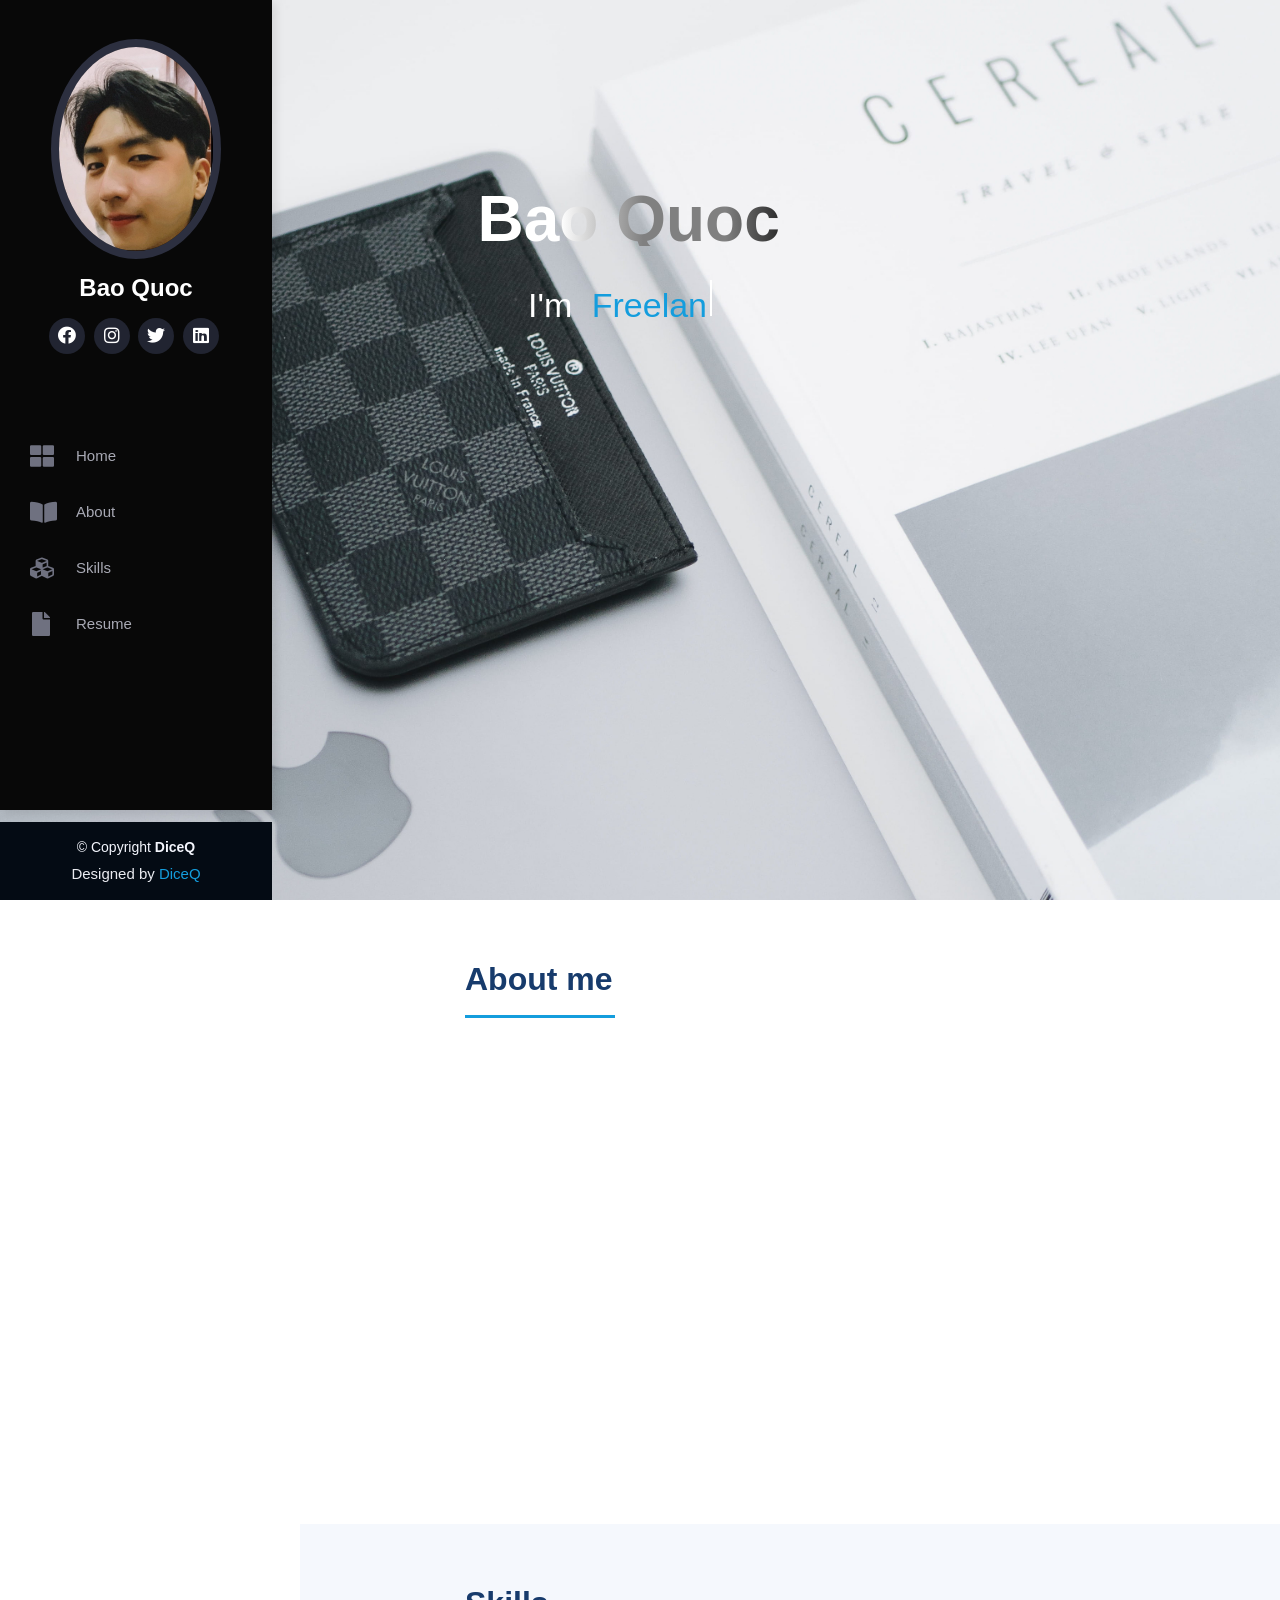
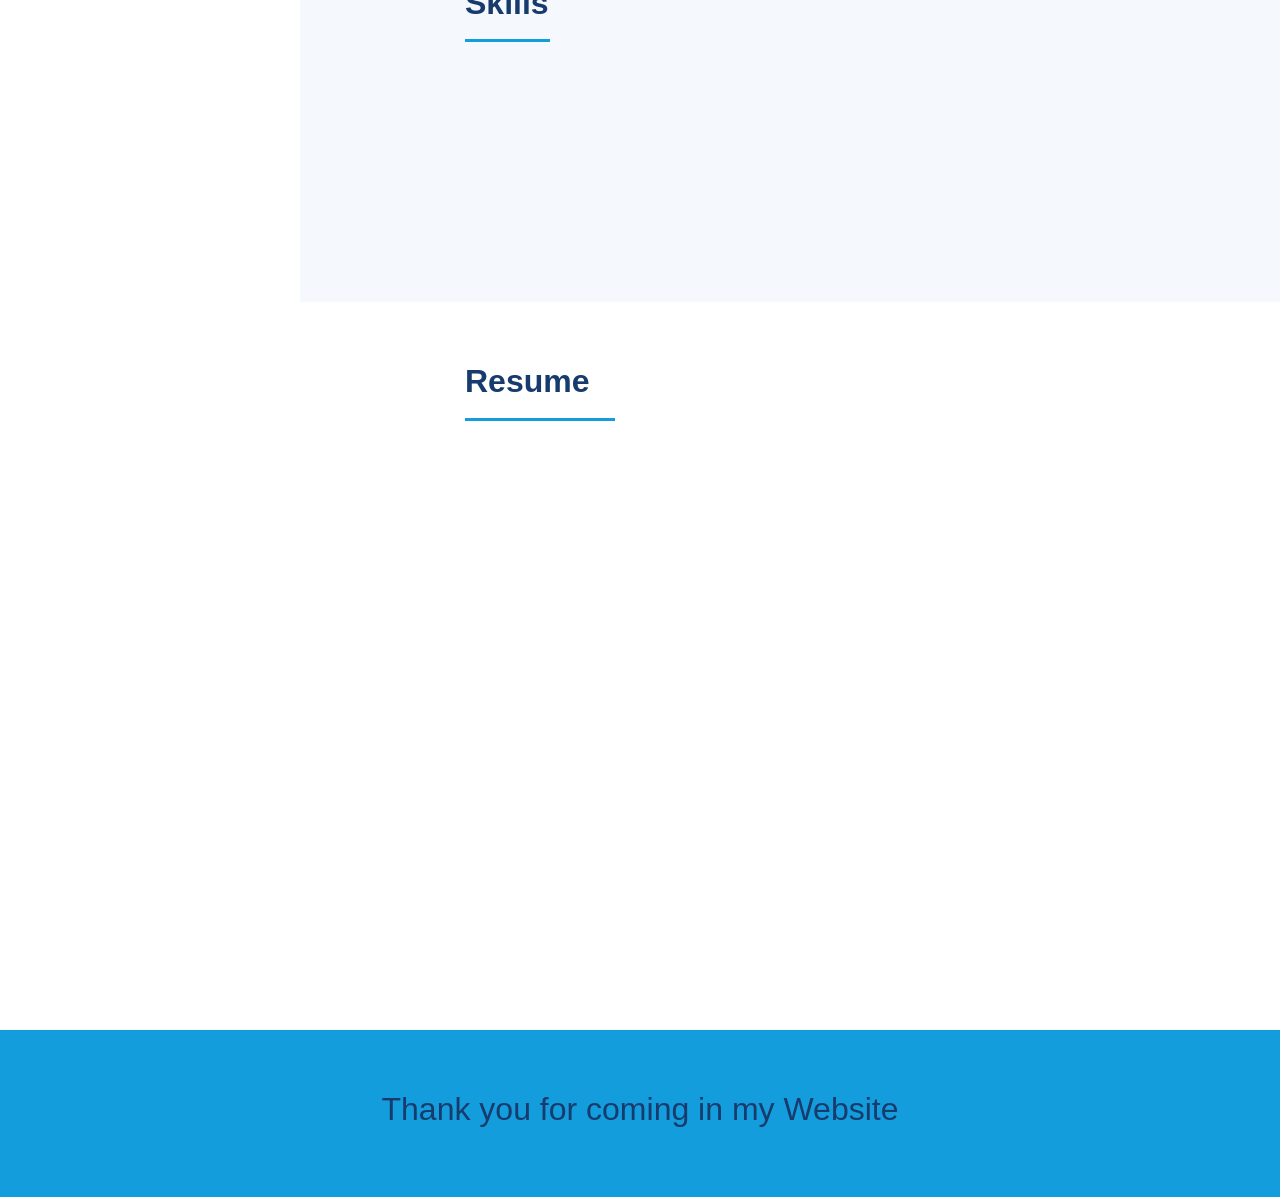
<file: index.html>
<!DOCTYPE html>
<html xmlns:th="http://www.thymeleaf.org" lang="en">
<head>
	<meta charset="utf-8">
	<meta http-equiv="x-ua-compatible" content="ie=edge">
	<title>Dice Q Website</title>
	<meta name="description" content="">
	<meta name="viewport" content="width=device-width, initial-scale=1">
	
	<!-- CSS here -->
	<link rel="stylesheet" href="https://cdnjs.cloudflare.com/ajax/libs/font-awesome/4.7.0/css/font-awesome.min.css">
	<link rel="stylesheet" href="https://cdn.jsdelivr.net/npm/bootstrap-icons@1.5.0/font/bootstrap-icons.css">
	<link href="https://unpkg.com/aos@2.3.1/dist/aos.css" rel="stylesheet">
	<link rel="stylesheet" href="https://stackpath.bootstrapcdn.com/bootstrap/4.3.1/css/bootstrap.min.css" integrity="sha384-ggOyR0iXCbMQv3Xipma34MD+dH/1fQ784/j6cY/iJTQUOhcWr7x9JvoRxT2MZw1T" crossorigin="anonymous">
	<link rel="stylesheet" href="https://use.fontawesome.com/releases/v5.6.3/css/all.css" integrity="sha384-UHRtZLI+pbxtHCWp1t77Bi1L4ZtiqrqD80Kn4Z8NTSRyMA2Fd33n5dQ8lWUE00s/" crossorigin="anonymous"></head>
	<link rel="stylesheet" href="css/profile.css">
	<link rel="stylesheet" href="css/footer.css">
	<link rel="stylesheet" href="css/hero.css">
	<link rel="stylesheet" href="css/main.css">
	<link rel="stylesheet" href="css/aos.css">
	<link rel="stylesheet" href="css/ontop-button.css">
	<link rel="stylesheet" href="scss/_grid.scss">
	<link rel="stylesheet" href="scss/grid.scss">
	<link rel="stylesheet" href="scss/_progress.scss">
	<link rel="stylesheet" href="scss/_img.scss">
</head>
<body>
	<!-- Header-->
	<header>
		<!-- Header Start -->
			<div class="vertical-nav " id="sidebar">
				<div class="profile">
					<div class="py-4 px-3 mb-4 ">
						<img src="img/anhdeptrai.jpg" alt="..." class="img-fluid rounded-circle">
							<h1 class="text-light">
								<a href="index.html">Bao Quoc</a>	
							</h1>
							<div class="social-links mt-3 text-center">
								<a href="https://www.facebook.com/profile.php?id=100030552135386" class="facebook">
									<i class="fab fa-facebook"></i>
								</a>
								<a href="https://www.instagram.com/baoquoc_/" class="instagram">
									<i class="fab fa-instagram"></i>
								</a>
								<a href="" class="twitter">
									<i class="fab fa-twitter"></i>
								</a>
								<a href="https://www.linkedin.com/in/qu%E1%BB%91c-b%E1%BA%A3o-30ab4217b/" class="linkedin">
									<i class="fab fa-linkedin"></i>
								</a>
							</div>
					</div>
				</div>
				<nav id="navbar"class="nav-menu navbar"> 
					<ul class="nav flex-column mb-0">
    					<li class="nav-item">
     				 		<a href="#hero" class="nav-link scrollto ">
                				<i class="fa fa-th-large mr-3 fa-fw"></i>
                					<span>Home</span>
            				</a>
    					</li>
    					<li class="nav-item">
      						<a href="#about" class="nav-link scrollto">
                				<i class="fas fa-book-open mr-3 fa-fw"></i>
               					 <span>About</span>
            				</a>
    					</li>
    					<li class="nav-item">
      						<a href="#skills" class="nav-link scrollto">
           		    			<i class="fa fa-cubes mr-3 fa-fw"></i>
               					 <span >Skills</span>
            				</a>
   						</li>
    					<li class="nav-item">
     						 <a href="#resume" class="nav-link scrollto ">
                				<i class="fas fa-file mr-3 fa-fw"></i>
                					<span>Resume</span>
            				</a>
    					</li>
  					</ul>
  			</nav>
			</div>
		
		<!-- Header End -->
	</header>
	<!-- Header End -->
	
	<!-- Hero -->
	<section id="hero" class="d-flex flex-column justify-content-center align-items-center">
		<div class="hero-container aos-init aos-animate">
      		<h1><span>Bao Quoc</span></h1>
      		<p>I'm
      		<span class="typed" style="color:#149ddd">Web Designer</span>
      		</p>
    	</div>
	</section>
	<!-- Hero End -->
	
	<!-- Main -->
	<main id="main">
		<!-- About  -->
		<section id="about" class="about">
			<div class="container">
     			<div class="section-title">
     				<h2>About me</h2>
     			</div>
     			<div class="row">
     				<div class="col-lg-4 aps-initaos-animate" data-aos="fade-right">
     					<img src="/img/anhdeptrai2.jpg" class="img-fluid" alt="">
     				</div>
     				<div class="col-lg-8 pt-lg-0 content aos-init aos-animate" data-aos="fade-left">
     					<h3>Software Engineering</h3>
     					<div class="row">
     						<div class="col-lg-6">
     							<ul>
     								<li>
     									<i class="bi bi-chevron-right"></i>
     									<strong>Birthday:</strong>
     									<span>22/03/2000</span>
     								</li>
     								<li>
     									<i class="bi bi-chevron-right"></i>
     									<strong>Email:</strong>
     									<span>quocbse140751@fpt.edu.vn</span>
     								</li>
     								<li>
     									<i class="bi bi-chevron-right"></i>
     									<strong>Phone:</strong>
     									<span>(+83)938196994</span>
     								</li>
     							</ul>
     					</div>
     						<div class="col-lg-6">
     							<ul>
     								<li>
     									<i class="bi bi-chevron-right"></i>
     									<strong>Age:</strong>
     									<span>21</span>
     								</li>
     								<li>
     									<i class="bi bi-chevron-right"></i>
     									<strong>Address:</strong>
     									<span>Distric12, Ho Chi Minh city</span>
     								</li>
     								<li>
     									<i class="bi bi-chevron-right"></i>
     									<strong>Degree:</strong>
     									<span>Full-stack Spring-Boot-Framework</span>
     								</li>
     							</ul>
     					</div>
     					</div>
     					<p><i class="bi bi-caret-right"></i>An approachable person, hard-working, learning new things fast.</p>
     				</div>
     			</div>
     		</div>	
    	</section>
    	<!-- About End  -->
    	
    	<!-- Skills -->
    	<section id="skills" class="skills section-bg">
    		<div class="container">
    		 <div class="section-titles">
    		 	<h2>Skills</h2>
    		 </div>
    		 <div class="row skill-content">
    		 	<div class="col-lg-6 aos-init aos-animate" data-aos="fade-up">
    		 		<div class="progress">
    		 			<span class="skill">
    		 				HTML
    		 				<i class="val">90%</i>
    		 			</span>
    		 			<div class="progress-bar-wrap">
    		 				<div class="progress-bar" role="progressbar" aria-valuenow="100" aria-valuemin="0" aria-valuemax="100" style="width: 90%;">
    		 				</div>
    		 			</div>
    		 		</div>
    		 		<div class="progress">
    		 			<span class="skill">
    		 				CSS
    		 				<i class="val">90%</i>
    		 			</span>
    		 			<div class="progress-bar-wrap">
    		 				<div class="progress-bar" role="progressbar" aria-valuenow="100" aria-valuemin="0" aria-valuemax="100" style="width: 90%;">
    		 				</div>
    		 			</div>
    		 		</div>	
    		 		<div class="progress">	
    		 			<span class="skill">
    		 				Java Script
    		 				<i class="val">55%</i>
    		 			</span>
    		 			<div class="progress-bar-wrap">
    		 				<div class="progress-bar" role="progressbar" aria-valuenow="100" aria-valuemin="0" aria-valuemax="100" style="width: 55%;">
    		 				</div>	
    		 			</div>
    		 			
    		 		</div>
    		 	</div>
    		 	<div class="col-lg-6 aos-init aos-animate" data-aos="fade-up">
    		 		<div class="progress">
    		 			<span class="skill">
    		 				Spring Boot	
    		 				<i class="val">70%</i>
    		 			</span>
    		 			<div class="progress-bar-wrap">
    		 				<div class="progress-bar" role="progressbar" aria-valuenow="100" aria-valuemin="0" aria-valuemax="100" style="width: 70%;">
    		 				</div>
    		 			</div>
    		 		</div>
    		 		<div class="progress">	
    		 			<span class="skill">
    		 				Java
    		 				<i class="val">85%</i>
    		 			</span>
    		 			<div class="progress-bar-wrap">
    		 				<div class="progress-bar" role="progressbar" aria-valuenow="100" aria-valuemin="0" aria-valuemax="100" style="width: 85%;">
    		 				</div>
    		 			</div>
    		 		</div>
    		 	</div>
    		 </div>
    		</div>
    	</section>
    	<!-- Skills End -->
    	
    	<!-- Resume -->
    	<section id="resume" class="resume">
    	 <div class="container">
    	 	<div class="section-title">
    	 		<h2>Resume</h2>
    	 	</div>
    	 	<div class="row">
    	 		<div class="col-lg-6 aos-init aos-animate" data-aos="fade-up">
    	 			<h3 class="resume-title">Summary</h3>
    	 			<div class="resume-item pb-0">
    	 				<h4>Bao Quoc</h4>
    	 				<p>
    	 					<em>An approachable person, hard-working ,learning new things fast. I am
								constantly learning and improving my skills day by day to be a pro developer
							</em>
    	 				</p>
    	 				<ul>
    	 					<li>No. 80/8/4 Phan Van Hon Street, Tan Thoi Nhat Ward, District 12.</li>
    	 					<li>(+83) 938196994.</li>
    	 					<li>diceq2203@gmail.com</li>
    	 				</ul>
    	 			</div>
    	 			<h3 class="resume-title">Education</h3>
    	 			<div class="resume-item pb-0">
    	 				<h4>In progress studying</h4>
    	 				<ul>
    	 					<li>Thrid year student at FPT University.</li>
    	 					<li>Major: Software Engineering.</li>
    	 				</ul>
    	 			</div>
    	 			
    	 		</div>
    	 		<div class="col-lg-6 aos-init aos-animate" data-aos="fade-up">
    	 			<h3 class="resume-title">Experience</h3>
    	 			<div class="resume-item pb-0">
    	 				<h4>Build ecommerce website</h4>
    	 				<ul>
    	 					<li>Work in group.</li>
    	 					<li>Using Spring Framework.</li>
    	 					<li>Contributions: Frontend & Backend.</li>
    	 				</ul>
    	 			</div>
    	 			<div class="CV">
    	 				<h2>Download my CV here:</h2>
    	 				<a href="/resume/Resume(2023).pdf" download="Resume">
    	 					<button class="btn"><i class="fa fa-download"></i> Download</button>
    	 				</a>
    	 			</div>
    	 		</div>
    	 	</div>
    	 </div>
    	</section>
    	<!-- Resume End -->
    	
	</main>
	<!-- Thanks -->
    	<section id="thanks" class="thanks title-bg">
    		<div class="container">
    				<h2>Thank you for coming in my Website</h2>
    		</div>
    	</section>
    	<!-- Thanks End -->
	<!-- Main End -->
	
	<!-- Footer -->
	<footer id="footer">
    <div class="container">
      <div class="copyright">
        © Copyright <strong><span>DiceQ</span></strong>
      </div>
      <div class="credits">
        Designed by <a href="">DiceQ</a>
      </div>
    </div>
  </footer>	
  	<!-- Footer End -->
  	<a href="#" id="back" class="back-to-top d-flex align-items-center justify-content-center ">
  	<i class="bi bi-arrow-up-short"></i>
  	</a>
</body>
<!-- JS here -->
	<script src="/js/ontop.js"></script>
	<script src="/js/hero.js"></script>
  	<script src="https://unpkg.com/aos@2.3.1/dist/aos.js"></script>
  	<script>AOS.init()</script>
	<script src="https://code.jquery.com/jquery-3.3.1.slim.min.js" integrity="sha384-q8i/X+965DzO0rT7abK41JStQIAqVgRVzpbzo5smXKp4YfRvH+8abtTE1Pi6jizo" crossorigin="anonymous"></script>
	<script src="https://cdnjs.cloudflare.com/ajax/libs/popper.js/1.14.7/umd/popper.min.js" integrity="sha384-UO2eT0CpHqdSJQ6hJty5KVphtPhzWj9WO1clHTMGa3JDZwrnQq4sF86dIHNDz0W1" crossorigin="anonymous"></script>
	<script src="https://stackpath.bootstrapcdn.com/bootstrap/4.3.1/js/bootstrap.min.js" integrity="sha384-JjSmVgyd0p3pXB1rRibZUAYoIIy6OrQ6VrjIEaFf/nJGzIxFDsf4x0xIM+B07jRM" crossorigin="anonymous"></script>
</html>
</file>
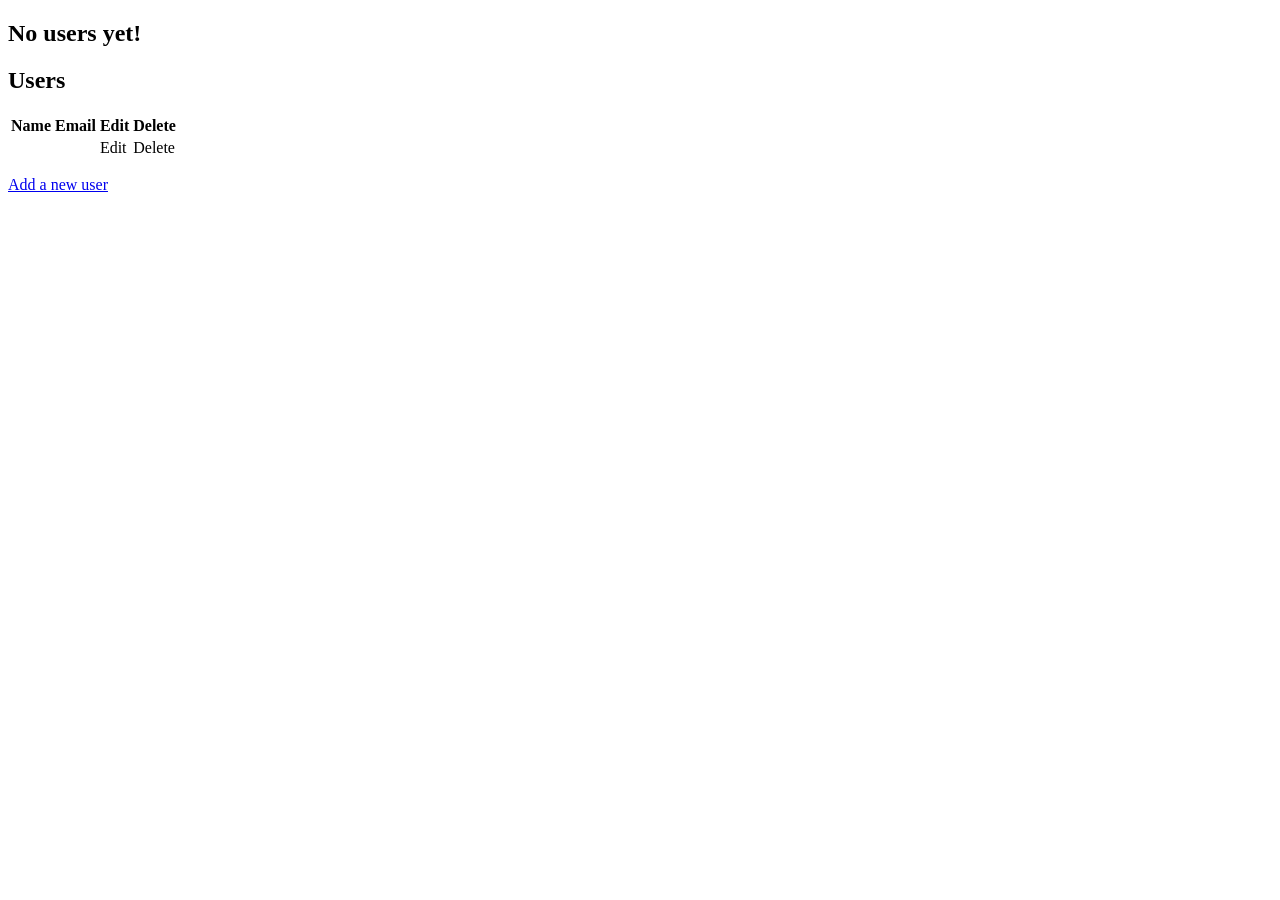
<file: Spring-boot-crud-themleaf/src/main/resources/index.html>
<!DOCTYPE html>
<html>
<head>
<meta charset="ISO-8859-1">
<title>Index</title>
</head>
<body>
	<div th:switch="${users}">
    <h2 th:case="null">No users yet!</h2>
        <div th:case="*">
            <h2>Users</h2>
            <table>
                <thead>
                    <tr>
                        <th>Name</th>
                        <th>Email</th>
                        <th>Edit</th>
                        <th>Delete</th>
                    </tr>
                </thead>
                <tbody>
                <tr th:each="user : ${users}">
                    <td th:text="${user.name}"></td>
                    <td th:text="${user.email}"></td>
                    <td><a th:href="@{/edit/{id}(id=${user.id})}">Edit</a></td>
                    <td><a th:href="@{/delete/{id}(id=${user.id})}">Delete</a></td>
                </tr>
            </tbody>
        </table>
    </div>      
    <p><a href="/signup">Add a new user</a></p>
</div>
</body>
</html>
</file>
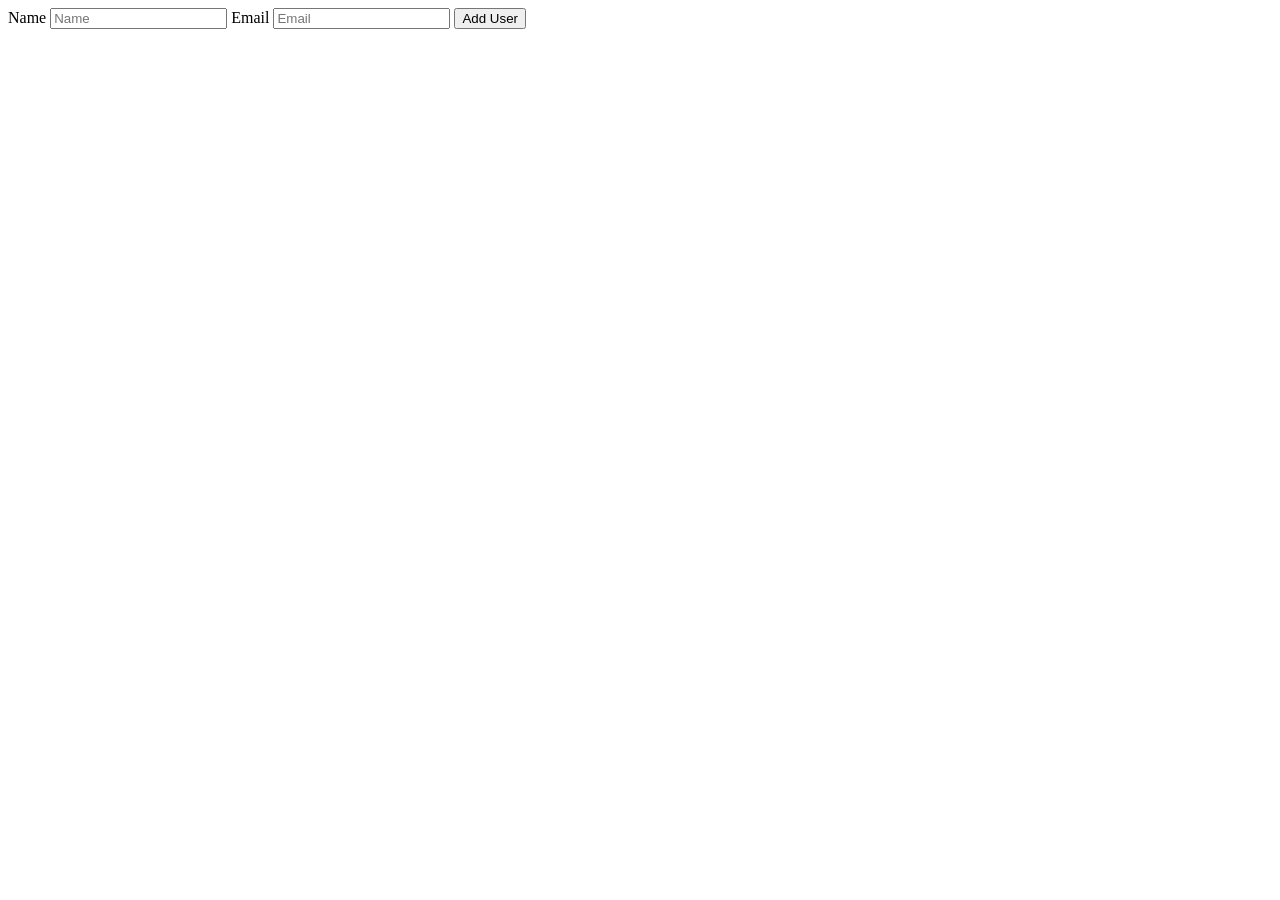
<file: Spring-boot-crud-themleaf/src/main/resources/add-user.html>
<!DOCTYPE html>
<html>
<head>
<meta charset="ISO-8859-1">
<title>add-user</title>
</head>
<body>
	<form action="#" th:action="@{/adduser}" th:object="${user}" method="post">
    <label for="name">Name</label>
    <input type="text" th:field="*{name}" id="name" placeholder="Name">
    <span th:if="${#fields.hasErrors('name')}" th:errors="*{name}"></span>
    <label for="email">Email</label>
    <input type="text" th:field="*{email}" id="email" placeholder="Email">
    <span th:if="${#fields.hasErrors('email')}" th:errors="*{email}"></span>
    <input type="submit" value="Add User">   
</form>
</body>
</html>
</file>
<file: css/profile.css>
@charset "ISO-8859-1";

h1, h2, h3, h4, h5, h6 {
    font-family: "Raleway", sans-serif;
}
.vertical-nav {
	min-width: 17rem;
	width: 17rem;
	height: 90vh;
	position: fixed;
	top: 0;
	left: 0;
	box-shadow: 3px 3px 10px rgba(0, 0, 0, 0.1);
	transition: all 0.4s;
	background: #080808;
	padding: 0 15px;
	overflow-y: auto;
}


.profile h1 {
	font-size: 24px;
	margin: 0;
	padding: 0;
	font-weight: 600;
	-moz-text-align-last: center;
	text-align-last: center;
	font-family: "Poppins", sans-serif;
	
}
.profile h1 a{
	color: #fff;
}
.font-weight-normal{
	font-size: 20px;
}
.profile .social-links a{
	font-size: 18px;
    display: inline-block;
    background: #212431;
    color: #fff;
    line-height: 1;
    padding: 8px 0;
    margin-right: 4px;
    border-radius: 60%;
    text-align: center;
    width: 36px;
    height: 36px;
    transition: 0.3s;
}
.image{
	vertical-align: middle;
}
.img-fluid {
    max-width: 100%;
    height: auto;
}
.rounded-circle {
    border-radius: 50%!important;
}
.profile img {
    margin: 15px auto;
    display: block;
    width: 170px;
    border: 8px solid #2c2f3f;
}
.navbar {
    position: relative;
    display: flex;
    flex-wrap: wrap;
    align-items: center;
    justify-content: space-between;
}
.nav-menu {
  padding: 30px 0 0 0;
}
.nav-menu a:hover, .nav-menu .active, .nav-menu .active:focus, .nav-menu li:hover > a {
    text-decoration: none;
    color: #fff;
}
.nav-menu a i, .nav-menu a:focus i {
  font-size: 24px;
  padding-right: 8px;
  color: #6f7180;
}
.nav-menu a:hover i, .nav-menu .active i, .nav-menu .active:focus i, .nav-menu li:hover > a i {
  color: #149ddd;
}
.nav-menu a, .nav-menu a:focus {
    display: flex;
    align-items: center;
    color: #a8a9b4;
    padding: 12px 15px;
    margin-bottom: 8px;
    transition: 0.3s;
    font-size: 15px;
}
.nav-link:focus, .nav-link:hover {
    color: #149ddd;
}
.profile .social-links a:focus, .profile .social-links a:hover{
	background: #149ddd;
}
</file>
<file: css/footer.css>
@charset "ISO-8859-1";
#footer {
    padding: 15px;
    color: #f4f6fd;
    font-size: 14px;
    position: fixed;
    left: 0;
    bottom: 0;
    width: 272px;
    z-index: 9999;
    background: #040b14;
}
a {
    color: #149ddd;
    text-decoration: none;
}
#footer .credits {
    padding-top: 5px;
    text-align: center;
    font-size: 15px;
    color: #eaebf0;
}
#footer .copyright {
    text-align: center;
}
</file>
<file: css/hero.css>
@charset "ISO-8859-1";


@media (min-width: 1024px) {
  #hero {
    background-attachment: fixed;
  }
}
#hero {
	width: 100%;
	height: 100vh;
	background: url(../img/wallpaper.jpg) top center;
	background-size: cover;
}

#hero p {
	font-size: 34px;
	color: #fff;
	width: 300px;
	right: 33px;
	height: 395px;
	text-align: center;
}

.typed {
	position: relative;	
	margin-left: 10px;
	
}
.typed::after {
	content:"";
 	color: #149ddd;
	position: absolute;
	right: -5px;
	width:220px;
	height:95%;
	border-right: 2px solid white;
	animation: blink 0.5s infinite ease;
}
@keyframes blink {
	0%{opacity:0}
	100%{opacity:1}
	}	

#hero h1 {
	margin: 0 5px 10px 10px;
	font-size: 64px;
	font-weight: 700;
	line-height: 56px;
	color: #fff;
	height: 55px;
	width: 330px;
	background-image: linear-gradient(to left, black, grey, grey, white, white);
	-webkit-background-clip: text;
	-moz-background-clip: text;
	background-clip: text;
	color: transparent;
	font-family: "Raleway", sans-serif;
}

p {
    display: block;
    margin-block-start: 1em;
    margin-block-end: 1em;
    margin-inline-start: 0px;
    margin-inline-end: 0px;
}
  
section {
	padding: 60px 0;
	overflow: hidden;
}
</file>
<file: css/main.css>
@charset "ISO-8859-1";

h1, h2, h3, h4, h5, h6 {
	font-family: "Raleway", sans-serif;
}

body {
	font-family: "Open Sans", sans-serif;
	color: #272829;
}

#main {
	margin-left: 300px;
}
section {
	padding: 60px 0;
	overflow: hidden;
}

.image {
	vertical-align: middle;
}

.img-fluid {
	max-width: 100%;
	height: auto;
}



.h2, h2 {
	font-size: 2rem;
}

.col-lg-8 p i {
	font-size: 16px;
	margin-right: 5px;
	color: #149ddd;
	line-height: 0;
}

.col-lg-8 p {
	font-size: 22px;
}

.col-lg-8 h3 {
	margin-bottom: 20px;
	padding-bottom: 20px;
}


/* Section title */
.section-title h2 {
	font-size: 32px;
	font-weight: bold;
	margin-bottom: 20px;
	padding-bottom: 20px;
	position: relative;
	color: #173b6c;
	left: 150px;
}
.section-title {
	padding-bottom: 30px;
	width: 150px;
}
.section-bg {
	background: #f5f8fd;
}

.section-title p {
	margin-bottom: 0;
}

.section-title h2::after {
	content: '';
	position: absolute;
	display: block;
	width: 150px;
	height: 3px;
	background: #149ddd;
	bottom: 0;
	left: 0;
}

.section-titles h2 {
	font-size: 32px;
	font-weight: bold;
	margin-bottom: 20px;
	padding-bottom: 20px;
	position: relative;
	color: #173b6c;
	left: 150px;
}

.section-titles h2::after {
	content: '';
	position: absolute;
	display: block;
	width: 85px;
	height: 3px;
	background: #149ddd;
	bottom: 0;
	left: 0;
}

.section-title {
	padding-bottom: 30px;
}

.section-title p {
	margin-bottom: 0;
}
/* About */
.about .content h3 {
	font-weight: 700;
	font-size: 26px;
	color: #173b6c;
}

.about .content ul {
	list-style: none;
	padding: 0;
}

.about .content ul li {
	margin-bottom: 20px;
	display: flex;
	align-items: center;
}

.about .content ul strong {
	margin-right: 10px;
}

.about .content ul i {
	font-size: 16px;
	margin-right: 5px;
	color: #149ddd;
	line-height: 0;
}

.about .content p:last-child {
	margin-bottom: 0;
}

/* Skills */
.skills .progress {
	height: 60px;
	display: block;
	background: none;
	border-radius: 0;
}

.skills .progress .skill {
	padding: 0;
	margin: 0 0 6px 0;
	text-transform: uppercase;
	display: block;
	font-weight: 600;
	font-family: "Poppins", sans-serif;
	color: #050d18;
}

.skills .progress .skill i {
	float: right;
	font-style: normal;
}

.skills .progress-bar {
	width: 1px;
	height: 10px;
	transition: .9s;
	background-color: #149ddd;
}

.skills .progress-bar-wrap {
	background: #dce8f8;
	height: 10px;
}
/* Resume */
.resume .resume-title {
  font-size: 26px;
  font-weight: 700;
  margin-top: 20px;
  margin-bottom: 20px;
  color: #050d18;
}
.resume .resume-item {
  padding: 0 0 20px 20px;
  margin-top: -2px;
  border-left: 2px solid #1f5297;
  position: relative;
}

.resume .resume-item h4 {
  line-height: 18px;
  font-size: 18px;
  font-weight: 600;
  text-transform: uppercase;
  font-family: "Poppins", sans-serif;
  color: #050d18;
  margin-bottom: 10px;
}

.resume .resume-item h5 {
  font-size: 16px;
  background: #e4edf9;
  padding: 5px 15px;
  display: inline-block;
  font-weight: 600;
  margin-bottom: 10px;
}

.resume .resume-item ul {
  padding-left: 20px;
}

.resume .resume-item ul li {
  padding-bottom: 10px;
}

.resume .resume-item:last-child {
  padding-bottom: 0;
}

.resume .resume-item::before {
  content: "";
  position: absolute;
  width: 16px;
  height: 16px;
  border-radius: 50px;
  left: -9px;
  top: 0;
  background: #fff;
  border: 2px solid #1f5297;
}
/* Need change when adding more detail in Resume */
.CV h2 {
	padding-top: 200px;
}
/* thanks */
.thanks{
	text-align: center;	
	background-color: #149ddd;
	
}
.thanks h2{
	color:#173b6c;
}
</file>
<file: css/ontop-button.css>
@charset "ISO-8859-1";
.back-to-top {
  position: fixed;
  visibility: hidden;
  opacity: 0;
  right: 15px;
  bottom: 15px;
  z-index: 996;
  background: #149ddd;
  width: 40px;
  height: 40px;
  border-radius: 50px;
  transition: all 0.4s;
}

.back-to-top i {
  font-size: 28px;
  color: #fff;
  line-height: 0;
}

.back-to-top:hover {
  background: #2eafec;
  color: #fff;
}

.back-to-top.active {
  visibility: visible;
  opacity: 1;
}
</file>
